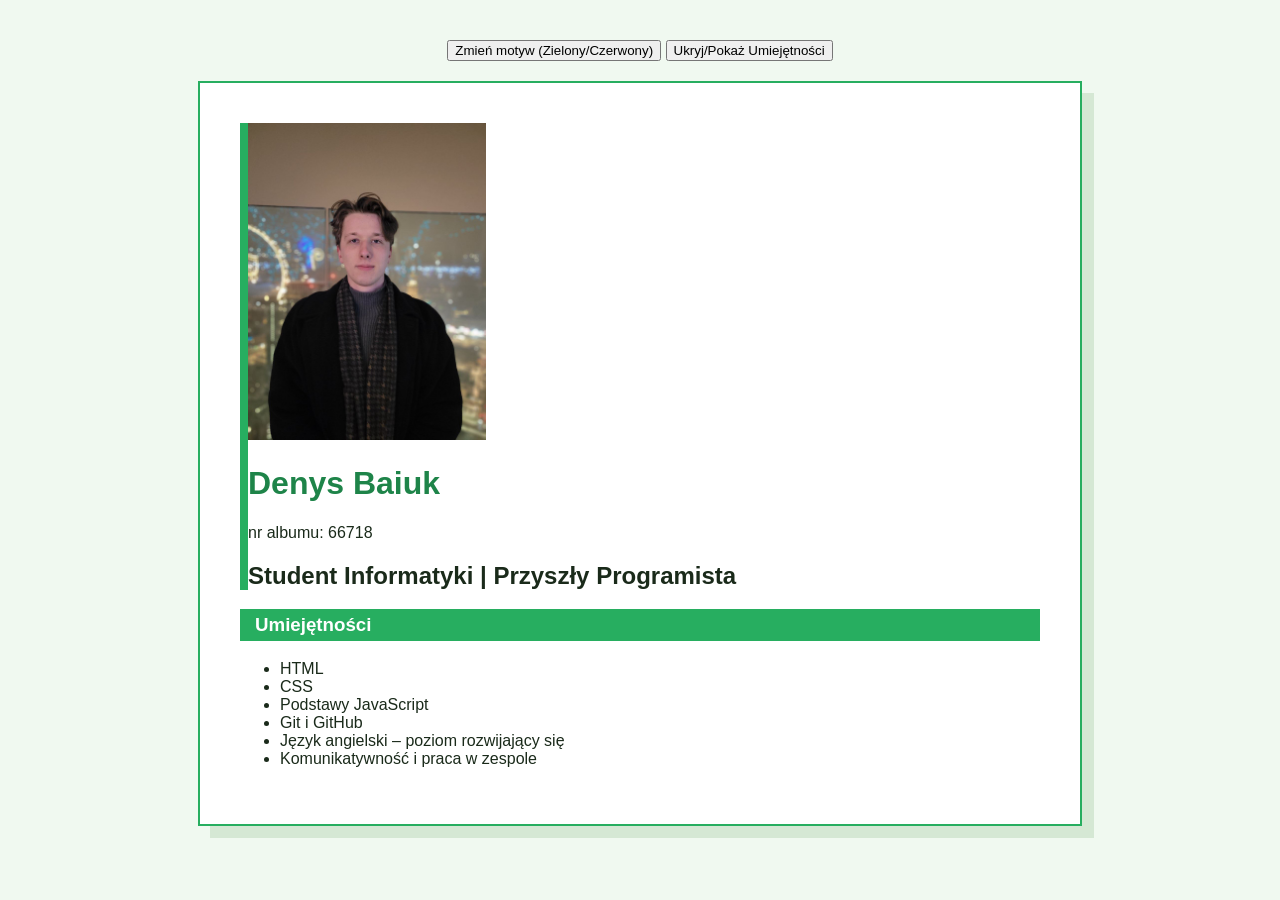
<file: zad4/index.html>
<!doctype html>
<html lang="pl">
  <head>
    <meta charset="UTF-8" />
    <meta name="viewport" content="width=device-width, initial-scale=1.0" />
    <title>CV - Denys Baiuk</title>
    <link rel="stylesheet" href="style.css">
  </head>

  <body class="green-theme"> <div id="controls" style="text-align: center; margin-top: 20px;">
      <button id="themeToggle">Zmień motyw (Zielony/Czerwony)</button>
      <button id="sectionToggle">Ukryj/Pokaż Umiejętności</button>
    </div>

    <div class="cv-container">
      <div class="header">
        <img src="photo.jpg" alt="Zdjęcie Denys Baiuk" class="profile-photo" />
        <h1>Denys Baiuk</h1>
        <p class="index-number">nr albumu: 66718</p>
        <h2>Student Informatyki | Przyszły Programista</h2>
      </div>

      <div id="skills-section">
        <h3>Umiejętności</h3>
        <ul class="skills-list">
          <li>HTML</li>
          <li>CSS</li>
          <li>Podstawy JavaScript</li>
          <li>Git i GitHub</li>
          <li>Język angielski – poziom rozwijający się</li>
          <li>Komunikatywność i praca w zespole</li>
        </ul>
      </div>

      </div>

    <script src="script.js"></script>
  </body>
</html>
</file>
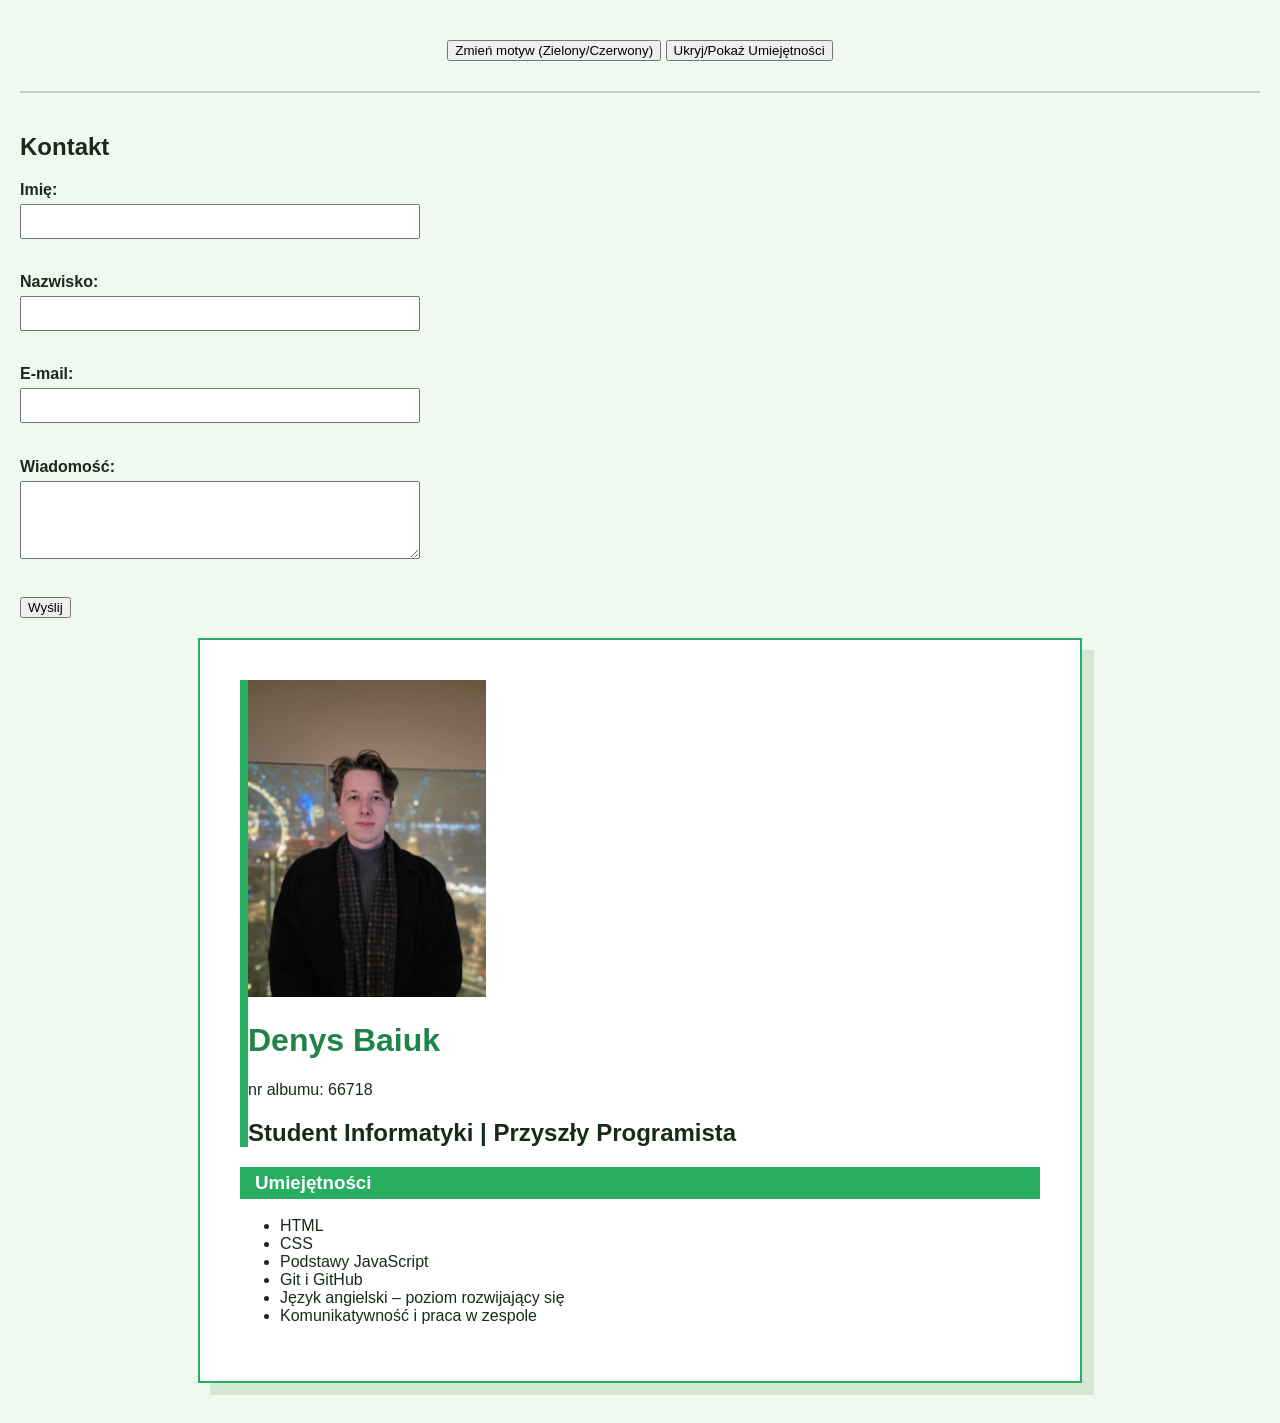
<file: zad5/index.html>
<!doctype html>
<html lang="pl">
  <head>
    <meta charset="UTF-8" />
    <meta name="viewport" content="width=device-width, initial-scale=1.0" />
    <title>CV - Denys Baiuk</title>
    <link rel="stylesheet" href="style.css">
  </head>

  <body class="green-theme"> <div id="controls" style="text-align: center; margin-top: 20px;">
      <button id="themeToggle">Zmień motyw (Zielony/Czerwony)</button>
      <button id="sectionToggle">Ukryj/Pokaż Umiejętności</button>
    </div>
    <section id="contactSection">
        <h2>Kontakt</h2>
        <form id="contactForm">
            <div class="form-group">
                <label for="firstName">Imię:</label>
                <input type="text" id="firstName" name="firstName">
                <span class="error-message" id="firstNameError"></span>
            </div>

            <div class="form-group">
                <label for="lastName">Nazwisko:</label>
                <input type="text" id="lastName" name="lastName">
                <span class="error-message" id="lastNameError"></span>
            </div>

            <div class="form-group">
                <label for="email">E-mail:</label>
                <input type="email" id="email" name="email">
                <span class="error-message" id="emailError"></span>
            </div>

            <div class="form-group">
                <label for="message">Wiadomość:</label>
                <textarea id="message" name="message" rows="4"></textarea>
                <span class="error-message" id="messageError"></span>
            </div>

            <button type="submit">Wyślij</button>
            <p id="successMessage" style="display:none; color:green; font-weight:bold; margin-top:10px;">Formularz wysłany pomyślnie!</p>
        </form>
    </section>

    <div class="cv-container">
      <div class="header">
        <img src="photo.jpg" alt="Zdjęcie Denys Baiuk" class="profile-photo" />
        <h1>Denys Baiuk</h1>
        <p class="index-number">nr albumu: 66718</p>
        <h2>Student Informatyki | Przyszły Programista</h2>
      </div>

      <div id="skills-section">
        <h3>Umiejętności</h3>
        <ul class="skills-list">
          <li>HTML</li>
          <li>CSS</li>
          <li>Podstawy JavaScript</li>
          <li>Git i GitHub</li>
          <li>Język angielski – poziom rozwijający się</li>
          <li>Komunikatywność i praca w zespole</li>
        </ul>
      </div>

      </div>

    <script src="script.js"></script>
  </body>
</html>
</file>
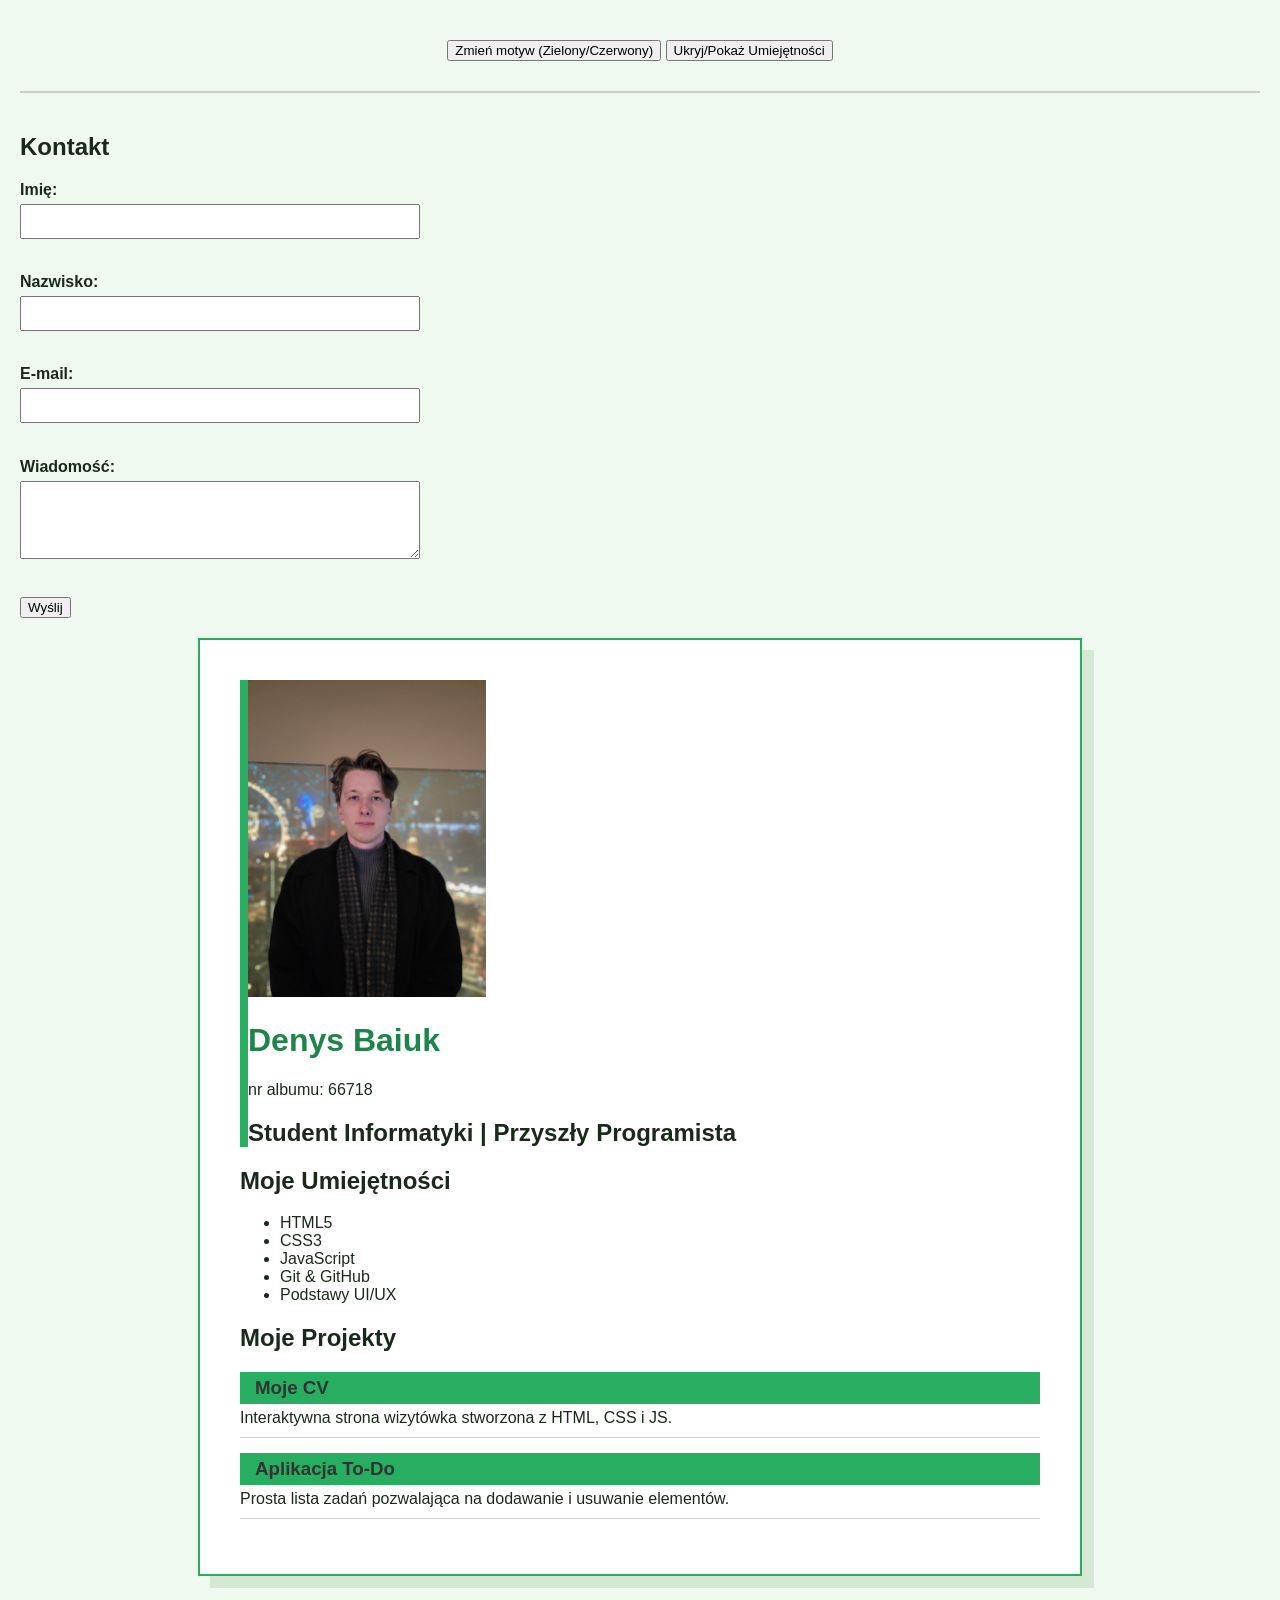
<file: zad6/index.html>
<!doctype html>
<html lang="pl">
  <head>
    <meta charset="UTF-8" />
    <meta name="viewport" content="width=device-width, initial-scale=1.0" />
    <title>CV - Denys Baiuk</title>
    <link rel="stylesheet" href="style.css">
  </head>

  <body class="green-theme"> <div id="controls" style="text-align: center; margin-top: 20px;">
      <button id="themeToggle">Zmień motyw (Zielony/Czerwony)</button>
      <button id="sectionToggle">Ukryj/Pokaż Umiejętności</button>
    </div>
    <section id="contactSection">
        <h2>Kontakt</h2>
        <form id="contactForm">
            <div class="form-group">
                <label for="firstName">Imię:</label>
                <input type="text" id="firstName" name="firstName">
                <span class="error-message" id="firstNameError"></span>
            </div>

            <div class="form-group">
                <label for="lastName">Nazwisko:</label>
                <input type="text" id="lastName" name="lastName">
                <span class="error-message" id="lastNameError"></span>
            </div>

            <div class="form-group">
                <label for="email">E-mail:</label>
                <input type="email" id="email" name="email">
                <span class="error-message" id="emailError"></span>
            </div>

            <div class="form-group">
                <label for="message">Wiadomość:</label>
                <textarea id="message" name="message" rows="4"></textarea>
                <span class="error-message" id="messageError"></span>
            </div>

            <button type="submit">Wyślij</button>
            <p id="successMessage" style="display:none; color:green; font-weight:bold; margin-top:10px;">Formularz wysłany pomyślnie!</p>
        </form>
    </section>

    <div class="cv-container">
      <div class="header">
        <img src="photo.jpg" alt="Zdjęcie Denys Baiuk" class="profile-photo" />
        <h1>Denys Baiuk</h1>
        <p class="index-number">nr albumu: 66718</p>
        <h2>Student Informatyki | Przyszły Programista</h2>
      </div>

      <section id="skills-section">
        <h2>Moje Umiejętności</h2>
        <ul id="skillsList">
            </ul>
    </section>

    <section id="projectsSection">
        <h2>Moje Projekty</h2>
        <div id="projectsList">
            </div>
    </section>

      </div>

    <script src="script.js"></script>
  </body>
</html>
</file>
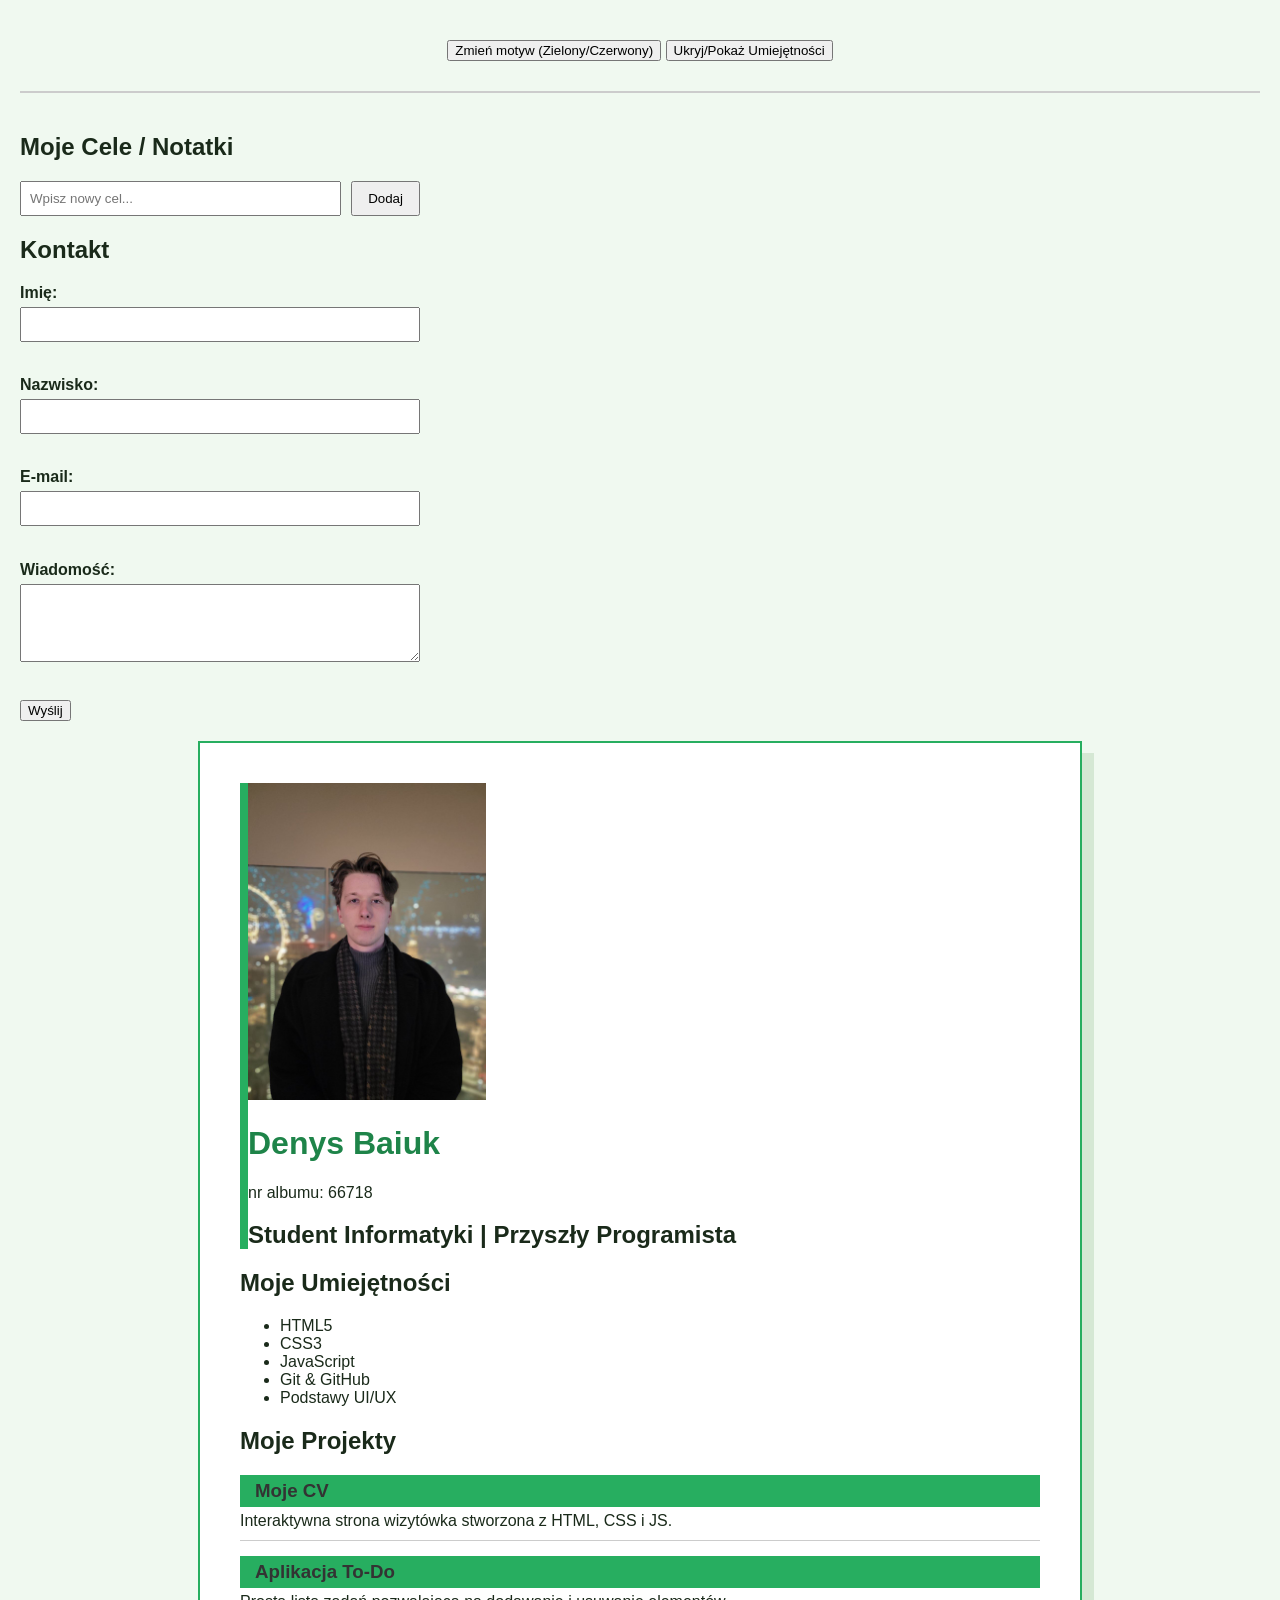
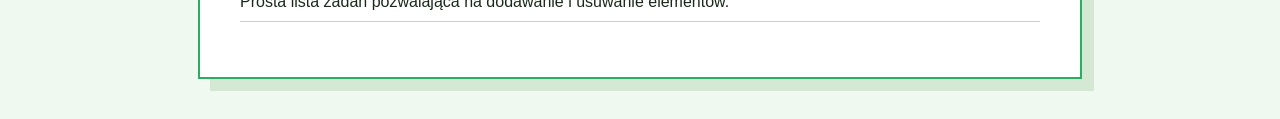
<file: zad7/index.html>
<!doctype html>
<html lang="pl">
  <head>
    <meta charset="UTF-8" />
    <meta name="viewport" content="width=device-width, initial-scale=1.0" />
    <title>CV - Denys Baiuk</title>
    <link rel="stylesheet" href="style.css" />
  </head>

  <body class="green-theme">
    <div id="controls" style="text-align: center; margin-top: 20px">
      <button id="themeToggle">Zmień motyw (Zielony/Czerwony)</button>
      <button id="sectionToggle">Ukryj/Pokaż Umiejętności</button>
    </div>
    <section id="contactSection">
      <!--ZADANIE 7: Local Storage -->
      <section id="goalsSection">
        <h2>Moje Cele / Notatki</h2>
        <div
          class="form-group"
          style="display: flex; gap: 10px; max-width: 400px"
        >
          <input
            type="text"
            id="goalInput"
            placeholder="Wpisz nowy cel..."
            style="flex-grow: 1; padding: 8px"
          />
          <button id="addGoalBtn" style="padding: 8px 15px; cursor: pointer">
            Dodaj
          </button>
        </div>

        <ul
          id="goalsList"
          style="
            list-style-type: none;
            padding: 0;
            max-width: 400px;
            margin-top: 15px;
          "
        ></ul>
      </section>
      <h2>Kontakt</h2>
      <form id="contactForm">
        <div class="form-group">
          <label for="firstName">Imię:</label>
          <input type="text" id="firstName" name="firstName" />
          <span class="error-message" id="firstNameError"></span>
        </div>

        <div class="form-group">
          <label for="lastName">Nazwisko:</label>
          <input type="text" id="lastName" name="lastName" />
          <span class="error-message" id="lastNameError"></span>
        </div>

        <div class="form-group">
          <label for="email">E-mail:</label>
          <input type="email" id="email" name="email" />
          <span class="error-message" id="emailError"></span>
        </div>

        <div class="form-group">
          <label for="message">Wiadomość:</label>
          <textarea id="message" name="message" rows="4"></textarea>
          <span class="error-message" id="messageError"></span>
        </div>

        <button type="submit">Wyślij</button>
        <p
          id="successMessage"
          style="
            display: none;
            color: green;
            font-weight: bold;
            margin-top: 10px;
          "
        >
          Formularz wysłany pomyślnie!
        </p>
      </form>
    </section>

    <div class="cv-container">
      <div class="header">
        <img src="photo.jpg" alt="Zdjęcie Denys Baiuk" class="profile-photo" />
        <h1>Denys Baiuk</h1>
        <p class="index-number">nr albumu: 66718</p>
        <h2>Student Informatyki | Przyszły Programista</h2>
      </div>

      <section id="skills-section">
        <h2>Moje Umiejętności</h2>
        <ul id="skillsList"></ul>
      </section>

      <section id="projectsSection">
        <h2>Moje Projekty</h2>
        <div id="projectsList"></div>
      </section>
    </div>

    <script src="script.js"></script>
  </body>
</html>
</file>
<file: zad4/style.css>
body {
  margin: 0;
  padding: 20px;
  transition: all 0.3s ease; 
}

.cv-container {
  background-color: #ffffff;
  max-width: 800px;
  margin: 20px auto;
  padding: 40px;
  transition: all 0.3s ease;
}

.hidden {
  display: none; 
}


body.green-theme {
  font-family: "Trebuchet MS", Helvetica, sans-serif; 
  background-color: #f0f9f0;
  color: #1a2a1a;
}

body.green-theme .cv-container {
  border: 2px solid #27ae60;
  box-shadow: 12px 12px 0px #d5e8d4; 
}

body.green-theme .header {
  border-left: 8px solid #27ae60;
  text-align: left;
}

body.green-theme h1 { color: #1e8449; }
body.green-theme h3 { background-color: #27ae60; color: white; padding: 5px 15px; }
body.green-theme a { color: #1e8449; }


body.red-theme {
  font-family: 'Segoe UI', Tahoma, Geneva, Verdana, sans-serif;
  background-color: #fdf2f2;
  color: #2d3436;
}

body.red-theme .cv-container {
  border-radius: 20px;
  box-shadow: 0 10px 30px rgba(192, 57, 43, 0.15);
  border-top: 10px solid #e74c3c;
}

body.red-theme .header {
  text-align: center;
}

body.red-theme h1 { color: #c0392b; }
body.red-theme h3 { 
  color: #c0392b; 
  border-bottom: 2px solid #fadbd8; 
  background: transparent; 
}
body.red-theme a { color: #e74c3c; }

.profile-photo {
    width: 30% ; 
    height: auto;
}
</file>
<file: zad5/style.css>
body {
  margin: 0;
  padding: 20px;
  transition: all 0.3s ease; 
}

.cv-container {
  background-color: #ffffff;
  max-width: 800px;
  margin: 20px auto;
  padding: 40px;
  transition: all 0.3s ease;
}

.hidden {
  display: none; 
}


body.green-theme {
  font-family: "Trebuchet MS", Helvetica, sans-serif; 
  background-color: #f0f9f0;
  color: #1a2a1a;
}

body.green-theme .cv-container {
  border: 2px solid #27ae60;
  box-shadow: 12px 12px 0px #d5e8d4; 
}

body.green-theme .header {
  border-left: 8px solid #27ae60;
  text-align: left;
}

body.green-theme h1 { color: #1e8449; }
body.green-theme h3 { background-color: #27ae60; color: white; padding: 5px 15px; }
body.green-theme a { color: #1e8449; }


body.red-theme {
  font-family: 'Segoe UI', Tahoma, Geneva, Verdana, sans-serif;
  background-color: #fdf2f2;
  color: #2d3436;
}

body.red-theme .cv-container {
  border-radius: 20px;
  box-shadow: 0 10px 30px rgba(192, 57, 43, 0.15);
  border-top: 10px solid #e74c3c;
}

body.red-theme .header {
  text-align: center;
}

body.red-theme h1 { color: #c0392b; }
body.red-theme h3 { 
  color: #c0392b; 
  border-bottom: 2px solid #fadbd8; 
  background: transparent; 
}
body.red-theme a { color: #e74c3c; }

.profile-photo {
    width: 30% ; 
    height: auto;
}
/*zadanie 5(stylizowanie formularza*/
#contactSection {
    margin-top: 30px;
    padding-top: 20px;
    border-top: 2px solid #ccc;
}

.form-group {
    margin-bottom: 15px;
}

.form-group label {
    display: block;
    margin-bottom: 5px;
    font-weight: bold;
}

.form-group input, 
.form-group textarea {
    width: 100%;
    max-width: 400px;
    padding: 8px;
    box-sizing: border-box;
}

.error-message {
    color: red;
    font-size: 0.85em;
    display: block;
    min-height: 1.2em;
    margin-top: 3px;
}

.input-error {
    border: 2px solid red;
    background-color: #ffe6e6;
}
</file>
<file: zad6/style.css>
body {
  margin: 0;
  padding: 20px;
  transition: all 0.3s ease; 
}

.cv-container {
  background-color: #ffffff;
  max-width: 800px;
  margin: 20px auto;
  padding: 40px;
  transition: all 0.3s ease;
}

.hidden {
  display: none; 
}


body.green-theme {
  font-family: "Trebuchet MS", Helvetica, sans-serif; 
  background-color: #f0f9f0;
  color: #1a2a1a;
}

body.green-theme .cv-container {
  border: 2px solid #27ae60;
  box-shadow: 12px 12px 0px #d5e8d4; 
}

body.green-theme .header {
  border-left: 8px solid #27ae60;
  text-align: left;
}

body.green-theme h1 { color: #1e8449; }
body.green-theme h3 { background-color: #27ae60; color: white; padding: 5px 15px; }
body.green-theme a { color: #1e8449; }


body.red-theme {
  font-family: 'Segoe UI', Tahoma, Geneva, Verdana, sans-serif;
  background-color: #fdf2f2;
  color: #2d3436;
}

body.red-theme .cv-container {
  border-radius: 20px;
  box-shadow: 0 10px 30px rgba(192, 57, 43, 0.15);
  border-top: 10px solid #e74c3c;
}

body.red-theme .header {
  text-align: center;
}

body.red-theme h1 { color: #c0392b; }
body.red-theme h3 { 
  color: #c0392b; 
  border-bottom: 2px solid #fadbd8; 
  background: transparent; 
}
body.red-theme a { color: #e74c3c; }

.profile-photo {
    width: 30% ; 
    height: auto;
}
/*zadanie 5(stylizowanie formularza*/
#contactSection {
    margin-top: 30px;
    padding-top: 20px;
    border-top: 2px solid #ccc;
}

.form-group {
    margin-bottom: 15px;
}

.form-group label {
    display: block;
    margin-bottom: 5px;
    font-weight: bold;
}

.form-group input, 
.form-group textarea {
    width: 100%;
    max-width: 400px;
    padding: 8px;
    box-sizing: border-box;
}

.error-message {
    color: red;
    font-size: 0.85em;
    display: block;
    min-height: 1.2em;
    margin-top: 3px;
}

.input-error {
    border: 2px solid red;
    background-color: #ffe6e6;
}
</file>
<file: zad7/style.css>
body {
  margin: 0;
  padding: 20px;
  transition: all 0.3s ease; 
}

.cv-container {
  background-color: #ffffff;
  max-width: 800px;
  margin: 20px auto;
  padding: 40px;
  transition: all 0.3s ease;
}

.hidden {
  display: none; 
}


body.green-theme {
  font-family: "Trebuchet MS", Helvetica, sans-serif; 
  background-color: #f0f9f0;
  color: #1a2a1a;
}

body.green-theme .cv-container {
  border: 2px solid #27ae60;
  box-shadow: 12px 12px 0px #d5e8d4; 
}

body.green-theme .header {
  border-left: 8px solid #27ae60;
  text-align: left;
}

body.green-theme h1 { color: #1e8449; }
body.green-theme h3 { background-color: #27ae60; color: white; padding: 5px 15px; }
body.green-theme a { color: #1e8449; }


body.red-theme {
  font-family: 'Segoe UI', Tahoma, Geneva, Verdana, sans-serif;
  background-color: #fdf2f2;
  color: #2d3436;
}

body.red-theme .cv-container {
  border-radius: 20px;
  box-shadow: 0 10px 30px rgba(192, 57, 43, 0.15);
  border-top: 10px solid #e74c3c;
}

body.red-theme .header {
  text-align: center;
}

body.red-theme h1 { color: #c0392b; }
body.red-theme h3 { 
  color: #c0392b; 
  border-bottom: 2px solid #fadbd8; 
  background: transparent; 
}
body.red-theme a { color: #e74c3c; }

.profile-photo {
    width: 30% ; 
    height: auto;
}
/*zadanie 5(stylizowanie formularza*/
#contactSection {
    margin-top: 30px;
    padding-top: 20px;
    border-top: 2px solid #ccc;
}

.form-group {
    margin-bottom: 15px;
}

.form-group label {
    display: block;
    margin-bottom: 5px;
    font-weight: bold;
}

.form-group input, 
.form-group textarea {
    width: 100%;
    max-width: 400px;
    padding: 8px;
    box-sizing: border-box;
}

.error-message {
    color: red;
    font-size: 0.85em;
    display: block;
    min-height: 1.2em;
    margin-top: 3px;
}

.input-error {
    border: 2px solid red;
    background-color: #ffe6e6;
}
</file>
